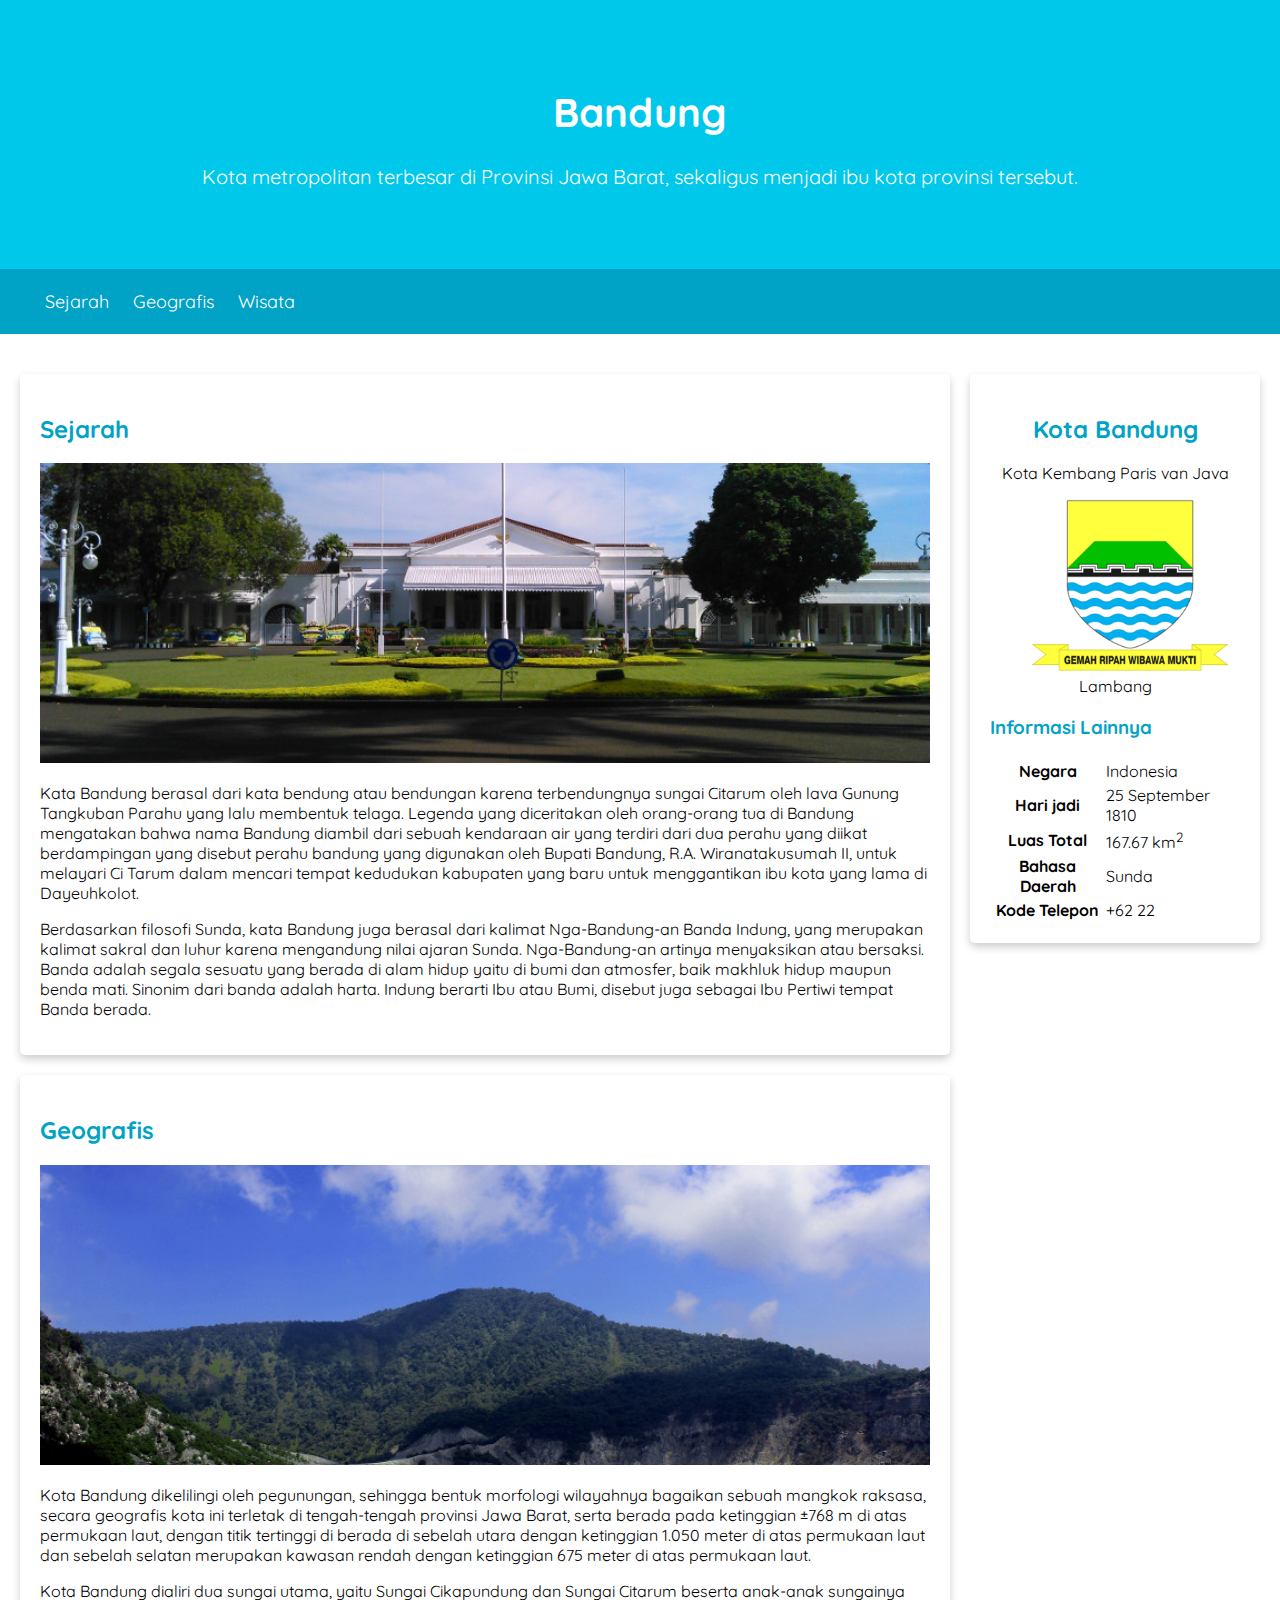
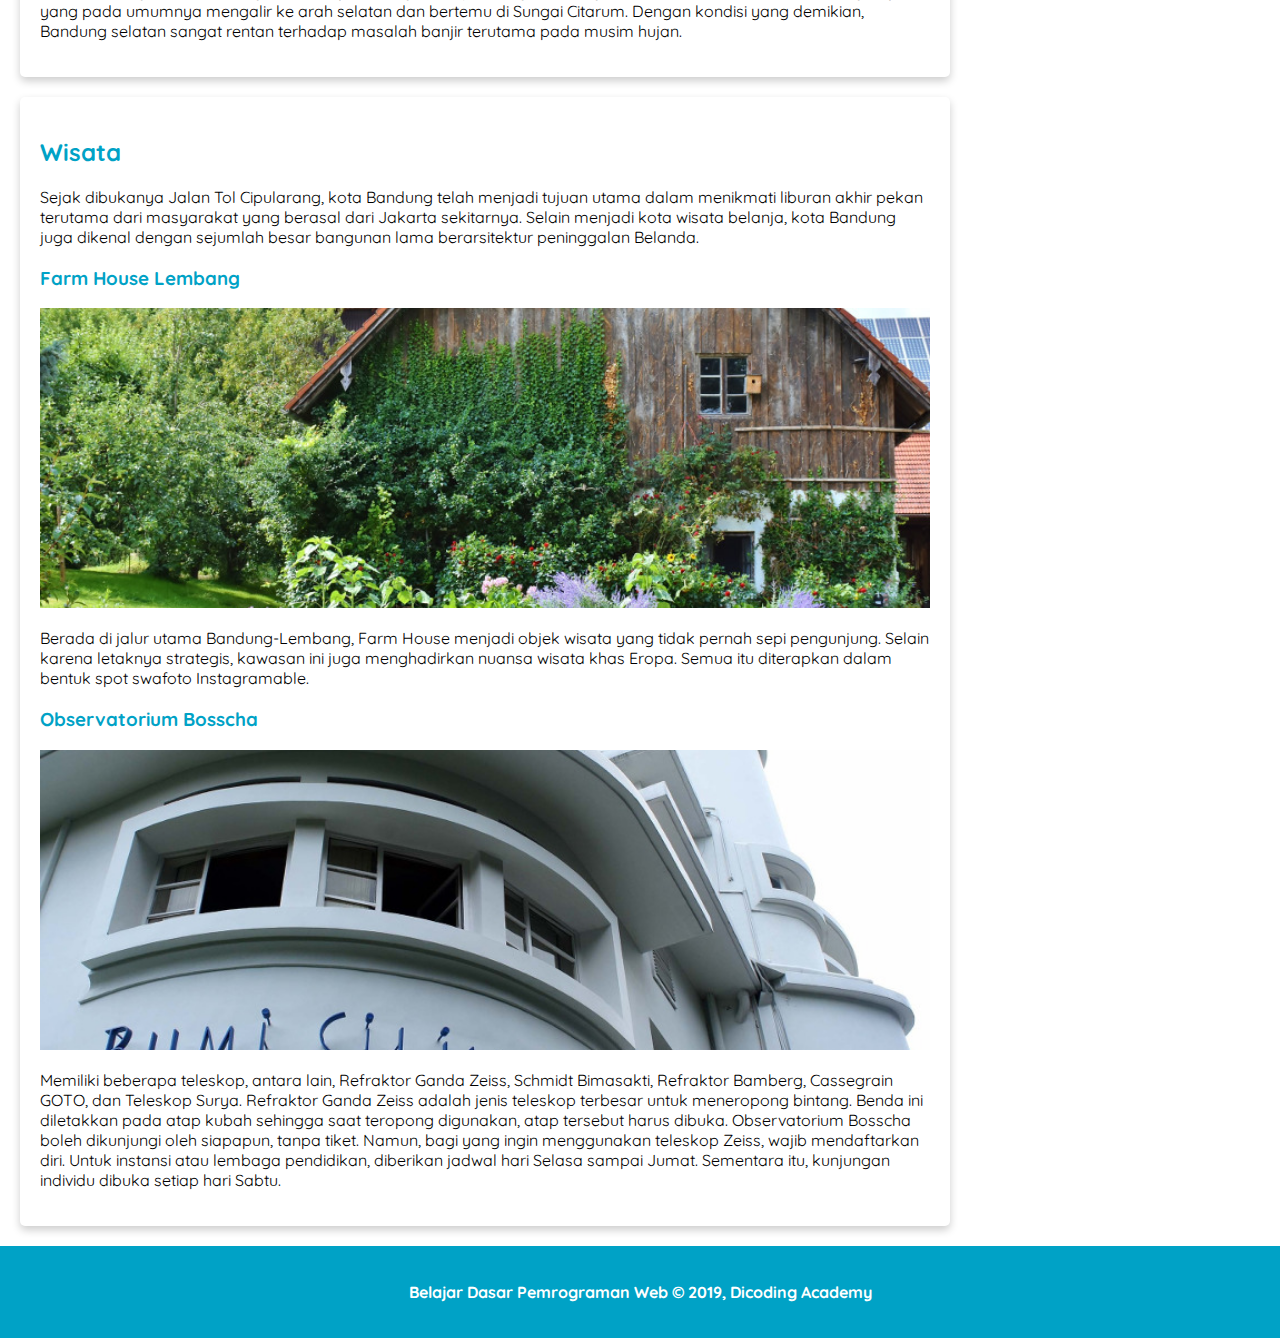
<file: index.html>
<!DOCTYPE html>
<html lang="en">

<head>
    <meta charset="UTF-8">
    <meta http-equiv="X-UA-Compatible" content="IE=edge">
    <meta name="viewport" content="width=device-width, initial-scale=1.0">
    <title>Document</title>
    <link rel="stylesheet" href="assets/styles/style.css">
</head>

<body>
    <header>
        <div class="jumbotron">
            <h1>Bandung</h1>
            <p>Kota metropolitan terbesar di Provinsi Jawa Barat, sekaligus menjadi ibu kota provinsi tersebut.</p>
        </div>
        <nav>
            <ul>
                <li><a href="#sejarah">Sejarah</a></li>
                <li><a href="#geografis">Geografis</a></li>
                <li><a href="#wisata">Wisata</a></li>
            </ul>
        </nav>
    </header>
    <main>
        <div class="content">
            <article id="sejarah" class="card">
                <h2 id="sejarah">Sejarah</h2>
                <img src="assets/image/history.jpg" class="featured-image" alt="sejarah">
                <p>Kata Bandung berasal dari kata bendung atau bendungan karena terbendungnya sungai Citarum oleh lava
                    Gunung Tangkuban Parahu yang lalu membentuk telaga. Legenda yang diceritakan oleh orang-orang tua di
                    Bandung mengatakan bahwa nama Bandung diambil dari sebuah kendaraan air yang terdiri dari dua perahu
                    yang diikat berdampingan yang disebut perahu bandung yang digunakan oleh Bupati Bandung, R.A.
                    Wiranatakusumah II, untuk melayari Ci Tarum dalam mencari tempat kedudukan kabupaten yang baru untuk
                    menggantikan ibu kota yang lama di Dayeuhkolot. </p>

                <p>Berdasarkan filosofi Sunda, kata Bandung juga berasal dari kalimat Nga-Bandung-an Banda Indung, yang
                    merupakan kalimat sakral dan luhur karena mengandung nilai ajaran Sunda. Nga-Bandung-an artinya
                    menyaksikan atau bersaksi. Banda adalah segala sesuatu yang berada di alam hidup yaitu di bumi dan
                    atmosfer, baik makhluk hidup maupun benda mati. Sinonim dari banda adalah harta. Indung berarti Ibu
                    atau
                    Bumi, disebut juga sebagai Ibu Pertiwi tempat Banda berada.</p>
            </article>

            <article id="geografis" class="card">
                <h2 id="geografis">Geografis</h2>
                <img src="assets/image/geografis.jpg" class="featured-image" alt="geografis">
                <p>Kota Bandung dikelilingi oleh pegunungan, sehingga bentuk morfologi wilayahnya bagaikan sebuah
                    mangkok
                    raksasa, secara geografis kota ini terletak di tengah-tengah provinsi Jawa Barat, serta berada pada
                    ketinggian ±768 m di atas permukaan laut, dengan titik tertinggi di berada di sebelah utara dengan
                    ketinggian 1.050 meter di atas permukaan laut dan sebelah selatan merupakan kawasan rendah dengan
                    ketinggian 675 meter di atas permukaan laut.</p>
                <p>Kota Bandung dialiri dua sungai utama, yaitu Sungai Cikapundung dan Sungai Citarum beserta anak-anak
                    sungainya yang pada umumnya mengalir ke arah selatan dan bertemu di Sungai Citarum. Dengan kondisi
                    yang
                    demikian, Bandung selatan sangat rentan terhadap masalah banjir terutama pada musim hujan.</p>

            </article>

            <article id="wisata" class="card">
                <h2 id="wisata">Wisata</h2>
                <p>
                    Sejak dibukanya Jalan Tol Cipularang, kota Bandung telah menjadi tujuan utama dalam menikmati
                    liburan
                    akhir pekan terutama dari masyarakat yang berasal dari Jakarta sekitarnya. Selain menjadi kota
                    wisata
                    belanja,
                    kota Bandung juga dikenal dengan sejumlah besar bangunan lama berarsitektur peninggalan Belanda.
                </p>

                <h3>Farm House Lembang</h3>
                <img src="assets/image/farm-house.jpg" class="featured-image" alt="farm house">
                <p>Berada di jalur utama Bandung-Lembang, Farm House menjadi objek wisata yang tidak pernah sepi
                    pengunjung.
                    Selain karena letaknya strategis, kawasan ini juga menghadirkan nuansa wisata khas Eropa. Semua itu
                    diterapkan dalam bentuk spot swafoto Instagramable.</p>

                <h3>Observatorium Bosscha</h3>
                <img src="assets/image/bosscha.jpg" class="featured-image" alt="bosscha">
                <p>
                    Memiliki beberapa teleskop, antara lain, Refraktor Ganda Zeiss, Schmidt Bimasakti, Refraktor
                    Bamberg,
                    Cassegrain
                    GOTO, dan Teleskop Surya. Refraktor Ganda Zeiss adalah jenis teleskop terbesar untuk meneropong
                    bintang.
                    Benda ini
                    diletakkan pada atap kubah sehingga saat teropong digunakan, atap tersebut harus dibuka.
                    Observatorium
                    Bosscha boleh
                    dikunjungi oleh siapapun, tanpa tiket. Namun, bagi yang ingin menggunakan teleskop Zeiss, wajib
                    mendaftarkan diri.
                    Untuk instansi atau lembaga pendidikan, diberikan jadwal hari Selasa sampai Jumat. Sementara itu,
                    kunjungan individu
                    dibuka setiap hari Sabtu.
                </p>
            </article>
        </div>

        <aside>
            <article class="profile card">
                <header>
                    <h2>Kota Bandung</h2>
                    <p>Kota Kembang Paris van Java</p>
                    <figure>
                        <img src="assets/image/bandung-badge.png" alt="logo-bandung">
                        <figcaption>Lambang</figcaption>
                    </figure>
                </header>
                <section>
                    <h3>Informasi Lainnya</h3>
                    <table>
                        <tr>
                            <th>Negara</th>
                            <td>Indonesia</td>
                        </tr>
                        <tr>
                            <th>Hari jadi</th>
                            <td>25 September 1810</td>
                        </tr>
                        <tr>
                            <th>Luas Total</th>
                            <td>167.67 km<sup>2</sup></td>
                        </tr>
                        <tr>
                            <th>Bahasa Daerah</th>
                            <td>Sunda</td>
                        </tr>
                        <tr>
                            <th>Kode Telepon</th>
                            <td>+62 22</td>
                        </tr>
                    </table>
                </section>
            </article>
        </aside>
    </main>
    <footer>
        <p>Belajar Dasar Pemrograman Web &#169; 2019, Dicoding Academy</p>
    </footer>

</body>

</html>
</file>
<file: assets/styles/style.css>
@import url('https://fonts.googleapis.com/css?family=Quicksand:400,700&display=swap');

body{
    font-family: 'Quicksand', sans-serif;
    margin: 0;
    padding: 0;
}

main {
    padding: 20px;
    overflow: auto;
  }

.jumbotron{
    padding: 60px;
    background-color: #00c8eb;
    text-align: center;
    font-size: 20px;
    color: white;
}

nav{
    background-color: #00a2c6;
    padding: 5px;
}

nav a{
    font-size: 18px;
    font-weight: 400;
    text-decoration: none;
    color: white;
    text-decoration: none;
}

nav a:hover{
    font-weight: bold;
}

nav li{
    display: inline;
    list-style-type: none;
    margin-right: 20px;
}

.content {
    float: left;
    width: 75%;
  }

aside {
    float: right;
    width: 25%;
    padding-left: 20px;
  }

*{
    box-sizing: border-box;
}

.featured-image{
    width: 100%;
    max-height: 300px;
    object-fit: cover;
    object-position: center;
}

.profile img{
    width: 200px;
}

.profile header{
    text-align: center;
}

.card{
    box-shadow: 0 4px 8px 0 rgba(0,0,0, 0.2);
    border-radius: 5px;
    padding: 20px;
    margin-top: 20px;
}

h2, h3{
    color: #00a2c6;
}

footer{
    padding: 20px;
    color: white;
    background-color: #00a2c6;
    text-align: center;
    font-weight: bold;
}
</file>
